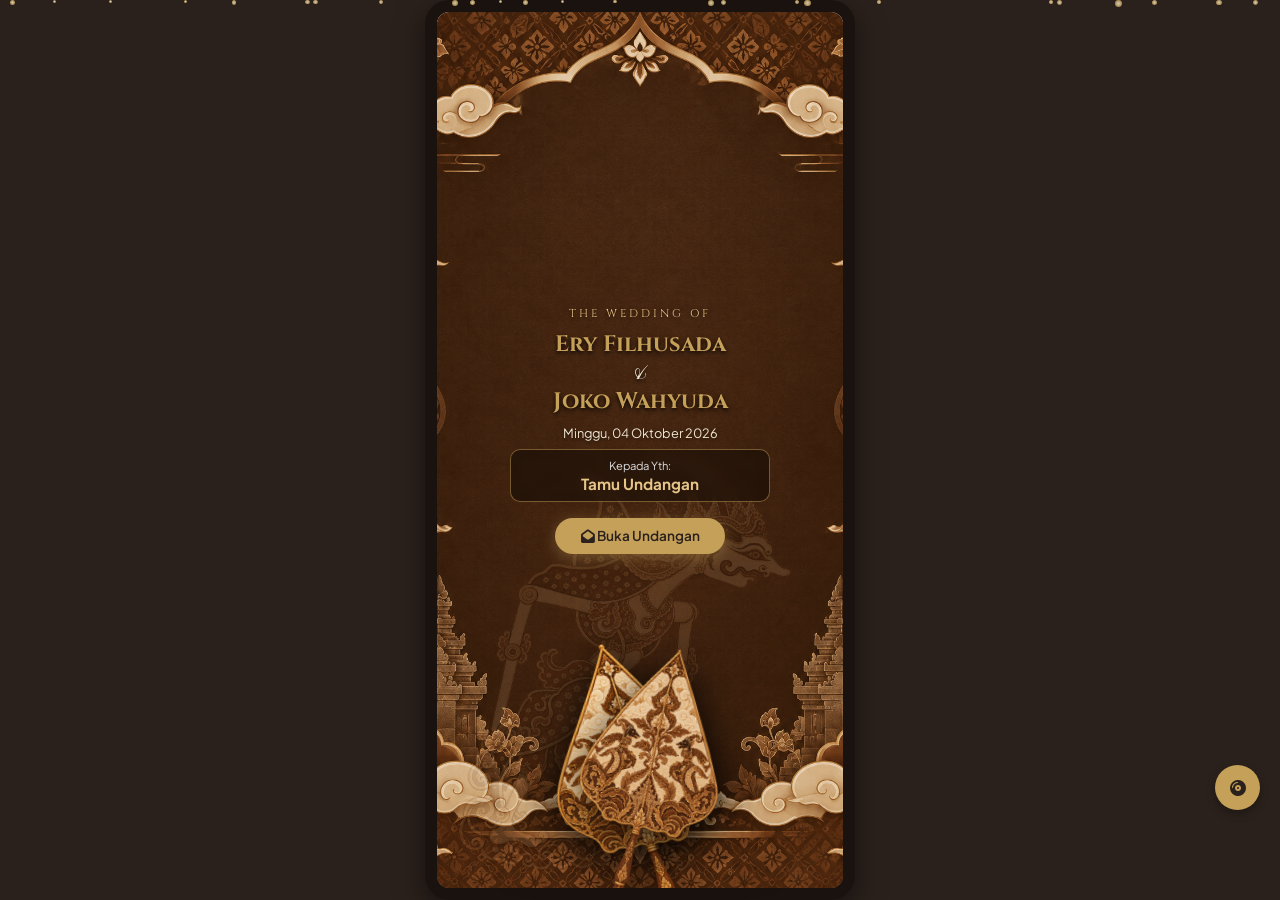
<file: index.html>
<!DOCTYPE html>
<html lang="id">
<head>
    <meta charset="UTF-8">
    <meta name="viewport" content="width=device-width, initial-scale=1.0">
    <title>The Wedding of Ery & Yuda</title>
    <!-- Google Fonts -->
    <link href="https://fonts.googleapis.com/css2?family=Cinzel:wght@400;600;700&family=Pinyon+Script&family=Plus+Jakarta+Sans:wght@300;400;500;600&display=swap" rel="stylesheet">
    <!-- FontAwesome Icons -->
    <link rel="stylesheet" href="https://cdnjs.cloudflare.com/ajax/libs/font-awesome/6.4.0/css/all.min.css">
    
    <!-- CSS Links -->
    <link rel="stylesheet" href="css/style.css">
    <link rel="stylesheet" href="css/animation.css">
    <link rel="stylesheet" href="css/responsive.css">
    <style>
        /* Animasi Masuk Otomatis yang Simpel & Indah */
        @keyframes autoFadeUp {
            from {
                opacity: 0;
                transform: translateY(25px);
            }
            to {
                opacity: 1;
                transform: translateY(0);
            }
        }
        .auto-anim {
            animation: autoFadeUp 1s ease-out forwards;
        }
    </style>
</head>
<body class="gate-closed">

    <div class="gold-dust-container" id="goldDustContainer"></div>

    <div class="phone-container" id="mainContainer">
        
        <!-- COVER / HALAMAN UTAMA -->
        <div id="cover">
            <div class="cover-content">
                <p class="anim-title auto-anim" style="font-family: 'Cinzel', serif; letter-spacing: 3px; font-size: 0.7rem; color: #e6c587; text-shadow: 0 1px 3px rgba(0,0,0,0.5);">THE WEDDING OF</p>
                
                <div class="couple-name-box">
                    <div class="groom anim-groom auto-anim">Ery Filhusada</div>
                    <div class="connector anim-connector">&</div>
                    <div class="bride anim-bride auto-anim">Joko Wahyuda</div>
                </div>

                <p class="anim-date auto-anim" style="font-size: 0.8rem; color: #f0e6d2; margin-top: 0.1rem; text-shadow: 0 1px 3px rgba(0,0,0,0.5);">Minggu, 04 Oktober 2026</p>
                
                <div class="guest-box anim-guest auto-anim">
    <p style="font-size: 0.7rem; color: #ddd;">Kepada Yth:</p>
    <p style="font-size: 0.95rem; font-weight: 700; color: #e6c587; margin-top: 0.1rem;" id="guest-name">Tamu Undangan</p>
</div>

                <button class="btn-gold anim-btn auto-anim" onclick="openInvitation()" style="position: relative; z-index: 10; padding: 0.6rem 1.6rem; font-size: 0.85rem; margin-top: 0.5rem;">
                    <i class="fa-solid fa-envelope-open"></i> Buka Undangan
                </button>
            </div>

            <!-- Kipas Kayon di Bawah Cover -->
            <div class="cover-fan-container">
                <div class="fan-wrapper fan-left-wrap">
                    <img src="assets/kipas-kayon-kiri.png" alt="Kipas Kayon Kiri" class="fan-img">
                </div>
                <div class="fan-wrapper fan-right-wrap">
                    <img src="assets/kipas-kayon-kanan.png" alt="Kipas Kayon Kanan" class="fan-img">
                </div>
            </div>

            <img src="assets/wayang.png" alt="Wayang Kulit" class="cover-wayang">
        </div>

        <!-- HERO SECTION -->
        <section class="hero-section fade-in" id="home">
            <div class="hero-kayon-top">
                <img src="assets/kayon.png" alt="Kayon Wayang" class="kayon-img">
            </div>

            <div class="cloud-top"></div>

            <div class="hero-content">
                <p class="auto-anim" style="font-family: 'Cinzel', serif; color: var(--secondary-color); font-size: 0.75rem; letter-spacing: 2px; margin-bottom: 0.3rem;">The Wedding of</p>
                <h2 class="shimmer-gold" style="font-family: 'Cinzel', serif; font-size: 1.8rem; color: var(--primary-color); font-weight: 700; margin-bottom: 0.3rem;">Ery & Yuda</h2>
                <p class="auto-anim" style="font-size: 0.85rem; color: var(--text-light); margin-bottom: 1rem;">Minggu, 04 Oktober 2026</p>
                
                <button class="btn-save-date auto-anim" onclick="document.getElementById('countdown-section').scrollIntoView({ behavior: 'smooth' })">
                    <i class="fa-regular fa-calendar-check"></i> Save The Date
                </button>
            </div>

            <div class="hero-wayang-bottom">
                <img src="assets/wayang.png" alt="Wayang Bawah" class="wayang-bot-img">
            </div>
        </section>


        <!-- COUPLE SECTION -->
        <section class="nav-item" id="couple">
            <div class="content-wrapper">
                <div style="margin-bottom: 1.2rem;">
                    <p class="anim-fade auto-anim" style="font-family: 'Cinzel', serif; font-size: 0.85rem; color: var(--secondary-color); margin-bottom: 0.4rem;">Assalamu'alaikum Wr. Wb</p>
                    <p class="anim-fade auto-anim" style="font-size: 0.75rem; color: var(--text-light); max-width: 300px; margin: 0 auto; line-height: 1.4;">
                        Tanpa mengurangi rasa hormat, kami mengundang Bapak/Ibu/Saudara/i serta kerabat sekalian untuk menghadiri acara pernikahan kami.
                    </p>
                </div>

                <!-- MEMPELAI WANITA -->
                <div class="couple-card auto-anim" style="margin-bottom: 1.2rem;">
                    <div class="couple-img-box" style="width: 90px; height: 120px; margin: 0 auto 0.6rem; border-radius: 6px; overflow: hidden; border: 2px solid var(--secondary-color); box-shadow: 0 4px 10px rgba(0,0,0,0.15);">
                        <img src="assets/bride.png" alt="Ery Filhusada" style="width: 100%; height: 100%; object-fit: cover;">
                    </div>
                    <h3 class="shimmer-gold" style="font-family: 'Cinzel', serif; font-size: 1.15rem; color: var(--primary-color); margin-bottom: 0.2rem;">Ery Filhusada</h3>
                    <p style="font-size: 0.75rem; color: var(--text-light); max-width: 260px; margin: 0 auto; line-height: 1.3;">
                        Putri Dari Bapak Iswandi (Si'is) dan Ibu Armiati
                    </p>
                </div>

                <div class="auto-anim" style="font-family: 'Cinzel', serif; font-size: 1.1rem; color: var(--secondary-color); margin: 0.5rem 0;">&amp;</div>

                <!-- MEMPELAI PRIA -->
                <div class="couple-card auto-anim" style="margin-bottom: 1rem;">
                    <div class="couple-img-box" style="width: 90px; height: 120px; margin: 0 auto 0.6rem; border-radius: 6px; overflow: hidden; border: 2px solid var(--secondary-color); box-shadow: 0 4px 10px rgba(0,0,0,0.15);">
                        <img src="assets/groom.png" alt="Joko Wahyuda" style="width: 100%; height: 100%; object-fit: cover;">
                    </div>
                    <h3 class="shimmer-gold" style="font-family: 'Cinzel', serif; font-size: 1.15rem; color: var(--primary-color); margin-bottom: 0.2rem;">Joko Wahyuda</h3>
                    <p style="font-size: 0.75rem; color: var(--text-light); max-width: 260px; margin: 0 auto; line-height: 1.3;">
                        Putra Dari Bapak Sido dan Ibu Janem (Almh)
                    </p>
                </div>
            </div>
        </section>

         <!-- QUOTE SECTION -->
        <section class="event-card floating-ornament" id="quote-section" style="display: flex; flex-direction: column; align-items: center; justify-content: center; min-height: 100vh; padding: 4rem 1.5rem; text-align: center; background: url('assets/background.png') center/cover no-repeat;">
            
            <div class="auto-anim" style="margin-bottom: -10px; z-index: 2;">
                <img src="assets/wayang-atas.png" alt="Ornamen Wayang" style="width: 150px; height: auto;">
            </div>

            <div class="auto-anim" style="background: rgba(255, 255, 255, 0.85); border: 1.5px solid var(--secondary-color); border-radius: 8px; padding: 1.8rem 1.2rem; box-shadow: 0 4px 15px rgba(0,0,0,0.1); max-width: 320px; width: 100%; position: relative;">
                <p class="anim-fade" style="font-size: 0.75rem; color: var(--text-dark); line-height: 1.5; font-style: italic; margin-bottom: 0.8rem;">
                    "Dan di antara tanda-tanda (kebesaran)-Nya ialah Dia menciptakan pasangan untukmu dari jenismu sendiri, agar kamu cenderung dan merasa tenteram kepadanya, dan Dia menjadikan di antaramu rasa kasih dan sayang. Sesungguhnya pada yang demikian itu benar-benar terdapat tanda-tanda (kebesaran Allah) bagi kaum yang berpikir."
                </p>
                <p style="font-family: 'Cinzel', serif; font-size: 0.8rem; color: var(--secondary-color); font-weight: bold;">
                    (QS. Ar-Rum: 21)
                </p>
            </div>
        </section>

         <!-- KISAH CINTA / OUR JOURNEY SECTION -->
        <section class="event-card floating-ornament" id="journey" style="display: flex; flex-direction: column; align-items: center; justify-content: center; min-height: 100vh; padding: 4rem 1.5rem; text-align: left; background: url('assets/background.png') center/cover no-repeat; position: relative;">
            
            <!-- Judul Atas -->
            <div class="auto-anim" style="text-align: center; margin-bottom: 2.5rem; width: 100%;">
                <p style="font-family: 'Cinzel', serif; font-size: 0.75rem; color: var(--secondary-color); letter-spacing: 2px; margin-bottom: 0.3rem;">OUR JOURNEY</p>
                <h2 class="anim-fade" style="font-family: 'Cinzel', serif; font-size: 1.8rem; color: var(--primary-color); font-weight: normal;">Kisah Cinta</h2>
            </div>

            <!-- Container Timeline -->
            <div class="event-card floating-ornament" style="position: relative; width: 100%; max-width: 340px; padding-left: 20px;">
                
                <!-- Garis Vertikal Timeline -->
                <div style="position: absolute; left: 68px; top: 10px; bottom: 10px; width: 1.5px; background: rgba(139, 111, 71, 0.4);"></div>

                <!-- Item 1: 2019 -->
                <div style="display: flex; align-items: flex-start; margin-bottom: 2rem; position: relative;">
                    <div style="width: 50px; font-family: 'Cinzel', serif; font-size: 0.85rem; color: var(--secondary-color); font-weight: bold; padding-top: 2px;">
                        2020
                    </div>
                    <div style="width: 12px; height: 12px; background: var(--secondary-color); border-radius: 50%; margin: 4px 14px 0 6px; box-shadow: 0 0 0 3px rgba(139, 111, 71, 0.2); z-index: 2;"></div>
                    <div style="flex: 1;">
                        <h3 style="font-family: 'Cinzel', serif; font-size: 1rem; color: var(--primary-color); margin-bottom: 0.2rem;">Pertemuan Pertama</h3>
                        <p style="font-size: 0.75rem; color: var(--text-dark); line-height: 1.4;">Pertemuan awal yang menjadi awal mula jalinan cerita kami.</p>
                    </div>
                </div>

                <!-- Item 2: 2021 -->
                <div style="display: flex; align-items: flex-start; margin-bottom: 2rem; position: relative;">
                    <div style="width: 50px; font-family: 'Cinzel', serif; font-size: 0.85rem; color: var(--secondary-color); font-weight: bold; padding-top: 2px;">
                        2022
                    </div>
                    <div style="width: 12px; height: 12px; background: var(--secondary-color); border-radius: 50%; margin: 4px 14px 0 6px; box-shadow: 0 0 0 3px rgba(139, 111, 71, 0.2); z-index: 2;"></div>
                    <div style="flex: 1;">
                        <h3 style="font-family: 'Cinzel', serif; font-size: 1rem; color: var(--primary-color); margin-bottom: 0.2rem;">Menjalin Hubungan</h3>
                        <p style="font-size: 0.75rem; color: var(--text-dark); line-height: 1.4;">Memutuskan untuk berkomitmen dan berjalan bersama menghadapi harinya.</p>
                    </div>
                </div>

                <!-- Item 3: 2025 -->
                <div style="display: flex; align-items: flex-start; margin-bottom: 2rem; position: relative;">
                    <div style="width: 50px; font-family: 'Cinzel', serif; font-size: 0.85rem; color: var(--secondary-color); font-weight: bold; padding-top: 2px;">
                        2025
                    </div>
                    <div style="width: 12px; height: 12px; background: var(--secondary-color); border-radius: 50%; margin: 4px 14px 0 6px; box-shadow: 0 0 0 3px rgba(139, 111, 71, 0.2); z-index: 2;"></div>
                    <div style="flex: 1;">
                        <h3 style="font-family: 'Cinzel', serif; font-size: 1rem; color: var(--primary-color); margin-bottom: 0.2rem;">Lamaran</h3>
                        <p style="font-size: 0.75rem; color: var(--text-dark); line-height: 1.4;">Momen berharga saat niat suci diutarakan di hadapan kedua keluarga.</p>
                    </div>
                </div>

                <!-- Item 4: 2026 -->
                <div style="display: flex; align-items: flex-start; position: relative;">
                    <div style="width: 50px; font-family: 'Cinzel', serif; font-size: 0.85rem; color: var(--secondary-color); font-weight: bold; padding-top: 2px;">
                        2026
                    </div>
                    <div style="width: 12px; height: 12px; background: var(--secondary-color); border-radius: 50%; margin: 4px 14px 0 6px; box-shadow: 0 0 0 3px rgba(139, 111, 71, 0.2); z-index: 2;"></div>
                    <div style="flex: 1;">
                        <h3 style="font-family: 'Cinzel', serif; font-size: 1rem; color: var(--primary-color); margin-bottom: 0.2rem;">Pernikahan</h3>
                        <p style="font-size: 0.75rem; color: var(--text-dark); line-height: 1.4;">Mengikat janji suci dan memulai babak kehidupan baru bersama.</p>
                    </div>
                </div>

            </div>
        </section>

        <!-- COUNTDOWN & DETAIL ACARA SECTION -->
        <section class="event-card floating-ornament" id="countdown-section" style="display: flex; flex-direction: column; align-items: center; justify-content: center; min-height: 100vh; padding: 4rem 1.5rem; text-align: center; background: url('assets/background.png') center/cover no-repeat; position: relative;">
            
            <div class="auto-anim" style="font-family: 'Cinzel', serif; font-size: 1.2rem; color: var(--primary-color); margin-bottom: 1.5rem; letter-spacing: 1px;">
                MENUJU HARI BAHAGIA
            </div>

            <!-- Kotak Countdown -->
            <div class="auto-anim" style="display: flex; gap: 8px; margin-bottom: 2rem;">
                <div style="background: #5a3e2b; color: #fff; padding: 10px 12px; border-radius: 6px; min-width: 55px; box-shadow: 0 4px 10px rgba(0,0,0,0.1);">
                    <div style="font-size: 1.1rem; font-weight: bold; font-family: monospace;" id="days">---</div>
                    <div style="font-size: 0.55rem; letter-spacing: 0.5px; margin-top: 2px;">HARI</div>
                </div>
                <div style="background: #5a3e2b; color: #fff; padding: 10px 12px; border-radius: 6px; min-width: 55px; box-shadow: 0 4px 10px rgba(0,0,0,0.1);">
                    <div style="font-size: 1.1rem; font-weight: bold; font-family: monospace;" id="hours">--</div>
                    <div style="font-size: 0.55rem; letter-spacing: 0.5px; margin-top: 2px;">JAM</div>
                </div>
                <div style="background: #5a3e2b; color: #fff; padding: 10px 12px; border-radius: 6px; min-width: 55px; box-shadow: 0 4px 10px rgba(0,0,0,0.1);">
                    <div style="font-size: 1.1rem; font-weight: bold; font-family: monospace;" id="minutes">--</div>
                    <div style="font-size: 0.55rem; letter-spacing: 0.5px; margin-top: 2px;">MENIT</div>
                </div>
                <div style="background: #5a3e2b; color: #fff; padding: 10px 12px; border-radius: 6px; min-width: 55px; box-shadow: 0 4px 10px rgba(0,0,0,0.1);">
                    <div style="font-size: 1.1rem; font-weight: bold; font-family: monospace;" id="seconds">--</div>
                    <div style="font-size: 0.55rem; letter-spacing: 0.5px; margin-top: 2px;">DETIK</div>
                </div>
            </div>

            <!-- KARTU AKAD NIKAH -->
            <div class="event-card floating-ornament" style="background: rgba(255, 255, 255, 0.85); border: 1px solid rgba(139, 111, 71, 0.3); border-radius: 12px; padding: 1.2rem; width: 100%; max-width: 320px; box-shadow: 0 6px 20px rgba(0,0,0,0.08); margin-bottom: 1rem;">
                <div style="font-family: 'Cinzel', serif; font-size: 1rem; color: var(--primary-color); font-weight: bold; margin-bottom: 0.4rem; letter-spacing: 0.5px;">
                    AKAD NIKAH
                </div>
                <div style="font-size: 0.75rem; color: var(--text-dark); margin-bottom: 0.3rem;">
                    Selasa, 29 September 2026
                </div>
                <div style="font-size: 0.7rem; color: var(--text-light); margin-bottom: 0.5rem;">
                    Pukul : 14.00 WIB s/d Selesai
                </div>
                <div style="font-size: 0.7rem; color: var(--text-dark); line-height: 1.4;">
                    Kantor KUA Sungai Salak, Kec. Tempuling
                </div>
            </div>

            <!-- KARTU RESEPSI PERNIKAHAN -->
            <div class="event-card floating-ornament" style="background: rgba(255, 255, 255, 0.85); border: 1px solid rgba(139, 111, 71, 0.3); border-radius: 12px; padding: 1.2rem; width: 100%; max-width: 320px; box-shadow: 0 6px 20px rgba(0,0,0,0.08);">
                <div style="font-family: 'Cinzel', serif; font-size: 1rem; color: var(--primary-color); font-weight: bold; margin-bottom: 0.4rem; letter-spacing: 0.5px;">
                    RESEPSI PERNIKAHAN
                </div>
                <div style="font-size: 0.75rem; color: var(--text-dark); margin-bottom: 0.3rem;">
                    Minggu, 04 Oktober 2026
                </div>
                <div style="font-size: 0.7rem; color: var(--text-light); margin-bottom: 0.5rem;">
                    Pukul : 09.00 WIB s/d Selesai
                </div>
                <div style="font-size: 0.7rem; color: var(--text-dark); line-height: 1.4; margin-bottom: 1rem;">
                    Kediaman Mempelai Wanita<br>
                    Jl. Propilat Parit Mesjid RT.03 RW.04, Desa Mumpa, Kec. Tempuling
                </div>

                <!-- Tombol Google Maps -->
                <a href="https://maps.app.goo.gl/JGfvfYXEowcbEEPYA" target="_blank" style="display: inline-flex; align-items: center; justify-content: center; gap: 6px; background: linear-gradient(135deg, #8b6f47 0%, #634d2c 100%); color: #fff; text-decoration: none; padding: 0.5rem 1rem; border-radius: 20px; font-size: 0.75rem; font-weight: 500; box-shadow: 0 4px 10px rgba(0,0,0,0.15); width: 100%;">
                    <svg style="width: 14px; height: 14px;" fill="none" stroke="currentColor" stroke-width="2" viewBox="0 0 24 24"><path d="M21 10c0 7-9 13-9 13s-9-6-9-13a9 9 0 0 1 18 0z"/><circle cx="12" cy="10" r="3"/></svg>
                    Buka Google Maps
                </a>
            </div>
        </section>

        <!-- AMPLOP DIGITAL SECTION -->
        <section class="nav-item" id="amplop" style="display: flex; flex-direction: column; align-items: center; justify-content: center; min-height: 100vh; padding: 4rem 1.5rem; text-align: center; background: url('assets/background.png') center/cover no-repeat;">
            
            <div class="auto-anim" style="background: linear-gradient(135deg, #8b6f47 0%, #634d2c 100%); color: #fff; padding: 0.7rem 2rem; border-radius: 30px; font-family: 'Cinzel', serif; font-size: 1.1rem; box-shadow: 0 4px 15px rgba(0,0,0,0.15); margin-bottom: 1.2rem; letter-spacing: 1px;">
                Amplop Digital
            </div>

            <p class="auto-anim" style="font-size: 0.75rem; color: var(--text-light); max-width: 300px; margin: 0 auto 1.5rem; line-height: 1.4;">
                Doa restu Anda merupakan karunia yang sangat berarti bagi kami, dan jika memberi adalah ungkapan tanda kasih, Anda dapat memberi kado secara cashless.
            </p>

            <!-- KARTU REKENING 1 (DANA Erys) -->
            <div class="event-card floating-ornament" style="background: rgba(255, 255, 255, 0.9); border: 1px solid rgba(139, 111, 71, 0.3); border-radius: 12px; padding: 1.2rem; width: 100%; max-width: 320px; box-shadow: 0 6px 20px rgba(0,0,0,0.08); margin-bottom: 1rem; position: relative; text-align: left;">
                <div style="display: flex; justify-content: space-between; align-items: center; margin-bottom: 1rem;">
                    <div style="width: 36px; height: 24px; background: #e0d4be; border-radius: 4px; position: relative;">
                        <div style="position: absolute; top: 4px; left: 4px; right: 4px; bottom: 4px; border: 1px solid #bfa782; border-radius: 2px;"></div>
                    </div>
                    <span style="font-family: 'Cinzel', serif; font-weight: bold; font-size: 1.1rem; color: #0066ae; font-style: italic;">DANA</span>
                </div>
                <div style="font-family: monospace; font-size: 1.15rem; font-weight: bold; color: var(--text-dark); margin-bottom: 0.2rem; letter-spacing: 1px;" id="rekening1">
                    082218090455
                </div>
                <div style="font-size: 0.75rem; color: var(--text-light); margin-bottom: 1rem; text-transform: uppercase; letter-spacing: 0.5px;">
                    Ery Filhusada
                </div>
                <button onclick="navigator.clipboard.writeText('082218090455'); alert('Nomor DANA berhasil disalin!');" style="display: flex; align-items: center; gap: 6px; background: #f4f0ea; border: 1px solid #d4c5b9; padding: 6px 12px; border-radius: 6px; font-size: 0.75rem; color: var(--text-dark); cursor: pointer; margin-left: auto;">
                    <svg style="width: 14px; height: 14px;" fill="none" stroke="currentColor" stroke-width="2" viewBox="0 0 24 24"><rect width="8" height="4" x="8" y="2" rx="1" ry="1"/><path d="M16 4h2a2 2 0 0 1 2 2v14a2 2 0 0 1-2 2H6a2 2 0 0 1-2-2V6a2 2 0 0 1 2-2h2"/></svg>
                    Copy
                </button>
            </div>

            <!-- KARTU REKENING 2 (DANA Joko) -->
            <div class="event-card floating-ornament" style="background: rgba(255, 255, 255, 0.9); border: 1px solid rgba(139, 111, 71, 0.3); border-radius: 12px; padding: 1.2rem; width: 100%; max-width: 320px; box-shadow: 0 6px 20px rgba(0,0,0,0.08); margin-bottom: 1.5rem; position: relative; text-align: left;">
                <div style="display: flex; justify-content: space-between; align-items: center; margin-bottom: 1rem;">
                    <div style="width: 36px; height: 24px; background: #e0d4be; border-radius: 4px; position: relative;">
                        <div style="position: absolute; top: 4px; left: 4px; right: 4px; bottom: 4px; border: 1px solid #bfa782; border-radius: 2px;"></div>
                    </div>
                    <span style="font-family: 'Cinzel', serif; font-weight: bold; font-size: 1.1rem; color: #0066ae; font-style: italic;">DANA</span>
                </div>
                <div style="font-family: monospace; font-size: 1.15rem; font-weight: bold; color: var(--text-dark); margin-bottom: 0.2rem; letter-spacing: 1px;" id="rekening2">
                    085165545463
                </div>
                <div style="font-size: 0.75rem; color: var(--text-light); margin-bottom: 1rem; text-transform: uppercase; letter-spacing: 0.5px;">
                    Joko Wahyuda
                </div>
                <button onclick="navigator.clipboard.writeText('085165545463'); alert('Nomor DANA berhasil disalin!');" style="display: flex; align-items: center; gap: 6px; background: #f4f0ea; border: 1px solid #d4c5b9; padding: 6px 12px; border-radius: 6px; font-size: 0.75rem; color: var(--text-dark); cursor: pointer; margin-left: auto;">
                    <svg style="width: 14px; height: 14px;" fill="none" stroke="currentColor" stroke-width="2" viewBox="0 0 24 24"><rect width="8" height="4" x="8" y="2" rx="1" ry="1"/><path d="M16 4h2a2 2 0 0 1 2 2v14a2 2 0 0 1-2 2H6a2 2 0 0 1-2-2V6a2 2 0 0 1 2-2h2"/></svg>
                    Copy
                </button>
            </div>

            <!-- TOMBOL KONFIRMASI WHATSAPP -->
            <a class="event-card floating-ornament" href="https://wa.me/6285165545463?text=Halo%20,%20saya%20ingin%20mengirimkan%20konfirmasi%20hadiah/amplop%20digital%20untuk%20pernikahan%20Ery%20%26%20Joko." target="_blank" style="display: inline-flex; align-items: center; justify-content: center; gap: 8px; background: #25d366; color: #fff; text-decoration: none; padding: 0.75rem 1.5rem; border-radius: 30px; font-size: 0.85rem; font-weight: bold; box-shadow: 0 4px 15px rgba(37,211,102,0.3);">
                <svg style="width: 18px; height: 18px;" fill="currentColor" viewBox="0 0 24 24"><path d="M.057 24l1.687-6.163c-1.041-1.804-1.588-3.849-1.587-5.946.003-6.556 5.338-11.891 11.893-11.891 3.181.001 6.167 1.24 8.413 3.488 2.245 2.248 3.481 5.236 3.48 8.414-.003 6.557-5.338 11.892-11.893 11.892-1.99-.001-3.951-.5-5.688-1.448l-6.305 1.654zm6.597-3.807c1.676.995 3.276 1.591 5.392 1.592 5.448 0 9.886-4.434 9.889-9.885.002-5.462-4.415-9.89-9.881-9.892-5.452 0-9.887 4.434-9.889 9.884-.001 2.225.651 3.891 1.746 5.634l-.999 3.648 3.742-.981zm11.387-5.464c-.074-.124-.272-.198-.57-.347-.297-.149-1.758-.868-2.031-.967-.272-.099-.47-.149-.669.149-.198.297-.768.967-.941 1.165-.173.198-.347.223-.644.074-.297-.149-1.255-.462-2.39-1.475-.883-.788-1.48-1.761-1.653-2.059-.173-.297-.018-.458.13-.606.134-.133.297-.347.446-.521.151-.172.2-.296.3-.495.099-.198.05-.372-.025-.521-.075-.148-.669-1.611-.916-2.206-.242-.579-.487-.501-.669-.51l-.57-.01c-.198 0-.52.074-.792.372s-1.04 1.016-1.04 2.479 1.065 2.876 1.213 3.074c.149.198 2.095 3.2 5.076 4.487.709.306 1.263.489 1.694.626.712.226 1.36.194 1.872.118.571-.085 1.758-.719 2.006-1.413.248-.695.248-1.29.173-1.414z"/></svg>
                Konfirmasi Hadiah via WhatsApp
            </a>
        </section>

        <!-- RSVP & UCAPAN SECTION -->
<section class="fade-in" id="rsvp" style="display: flex; flex-direction: column; align-items: center; justify-content: center; min-height: 100vh; padding: 7rem 1.5rem 4rem; text-align: center; background: url('assets/background-c.png') center/cover no-repeat; position: relative; overflow: hidden;">
            
            <h2 class="auto-anim" style="font-family: 'Cinzel', serif; font-size: 1.5rem; color: var(--primary-color); margin-bottom: 0.5rem; font-weight: normal; font-style: italic;">
                Ucapkan Sesuatu
            </h2>
            <p class="auto-anim" style="font-family: 'Cinzel', serif; font-size: 0.8rem; color: var(--secondary-color); margin-bottom: 1.5rem;">
                Berikan Ucapan &amp; Doa Restu
            </p>

            <!-- Form RSVP (Terhubung ke rsvp.js) -->
            <div class="auto-anim" style="background: rgba(255, 255, 255, 0.85); border: 1px solid rgba(139, 111, 71, 0.3); border-radius: 12px; padding: 1.5rem 1.2rem; width: 100%; max-width: 320px; box-shadow: 0 6px 20px rgba(0,0,0,0.08); text-align: left; margin-bottom: 1.5rem; z-index: 2;">
                
                <form id="rsvp-form">
                    <div style="margin-bottom: 1rem;">
                        <input type="text" id="name" name="name" required placeholder="Nama Kamu" style="width: 100%; padding: 0.7rem 1rem; border: 1px solid #d4c5b9; border-radius: 6px; font-size: 0.8rem; background: #fff; color: var(--text-dark); outline: none; box-sizing: border-box;">
                    </div>

                    <div style="margin-bottom: 1rem;">
                        <textarea rows="4" id="message" name="message" required placeholder="Berikan Ucapan &amp; Doa" style="width: 100%; padding: 0.7rem 1rem; border: 1px solid #d4c5b9; border-radius: 6px; font-size: 0.8rem; background: #fff; color: var(--text-dark); outline: none; resize: none; box-sizing: border-box;"></textarea>
                    </div>

                    <div style="font-size: 0.8rem; color: var(--text-dark); margin-bottom: 0.6rem; font-weight: 500;">
                        Konfirmasi Kehadiran ?
                    </div>
                    
                    <div style="display: flex; gap: 8px; margin-bottom: 1.2rem;">
                        <label style="flex: 1; display: flex; align-items: center; justify-content: center; gap: 6px; border: 1px solid #28a745; padding: 8px; border-radius: 6px; font-size: 0.75rem; color: #28a745; cursor: pointer; background: #fff;">
                            <input type="radio" name="attendance" value="Hadir" checked style="accent-color: #28a745;"> Hadir
                        </label>
                        <label style="flex: 1; display: flex; align-items: center; justify-content: center; gap: 6px; border: 1px solid #dc3545; padding: 8px; border-radius: 6px; font-size: 0.75rem; color: #dc3545; cursor: pointer; background: #fff;">
                            <input type="radio" name="attendance" value="Tidak Hadir" style="accent-color: #dc3545;"> Tidak Hadir
                        </label>
                    </div>

                    <button type="submit" style="width: 100%; background: linear-gradient(135deg, #8b6f47 0%, #634d2c 100%); color: #fff; border: none; padding: 0.75rem; border-radius: 6px; font-family: 'Cinzel', serif; font-size: 0.85rem; cursor: pointer; box-shadow: 0 4px 10px rgba(0,0,0,0.15); letter-spacing: 1px;">
                        Kirim (<span id="wish-count">0</span>)
                    </button>
                </form>
            </div>

            <!-- Kotak Daftar Ucapan Tamu (Guestbook / Wishes List) -->
            <div class="event-card floating-ornament" style="width: 100%; max-width: 320px; z-index: 2;">
                <h3 style="text-align: center; color: var(--primary-color); font-family: 'Cinzel', serif; font-size: 1rem; margin-bottom: 12px;">Ucapan & Doa Tamu</h3>
                <div id="wishes-list" style="max-height: 350px; overflow-y: auto; padding-right: 4px;">
                    <p style="text-align: center; color: #888; font-size: 0.8rem;">Memuat ucapan...</p>
                </div>
                <button id="load-more" style="display: none; width: 100%; margin-top: 10px; background: transparent; border: 1px solid var(--secondary-color); color: var(--secondary-color); padding: 6px; border-radius: 6px; font-size: 0.75rem; cursor: pointer;">Muat Lebih Banyak</button>
            </div>
        </section>

        <!-- CLOSING / PENUTUP SECTION -->
        <section class="fade-in" id="closing" style="display: flex; flex-direction: column; align-items: center; justify-content: center; min-height: 100vh; padding: 3rem 1.5rem 5rem; text-align: center; background: url('assets/background.png') center/cover no-repeat; position: relative;">
            
            <div class="auto-anim" style="width: 100px; height: 125px; background: rgba(255, 255, 255, 0.7); border: 1px solid rgba(139, 111, 71, 0.3); border-radius: 50% 50% 10px 10px; display: flex; align-items: center; justify-content: center; margin-bottom: 1rem; box-shadow: 0 4px 15px rgba(0,0,0,0.08); overflow: hidden; position: relative; z-index: 2;">
                <img src="assets/couple-illustration.png" alt="Pengantin" style="width: 100%; height: 100%; object-fit: cover;">
            </div>

            <p class="auto-anim" style="font-size: 0.7rem; color: var(--text-dark); max-width: 290px; margin: 0 auto 0.8rem; line-height: 1.4; z-index: 2;">
                Merupakan suatu kehormatan dan kebahagiaan bagi kami, apabila Bapak/Ibu/Saudara/i berkenan hadir dan memberikan doa restu. Atas kehadiran dan doa restunya, kami mengucapkan terima kasih.
            </p>

            <p class="auto-anim" style="font-family: 'Cinzel', serif; font-size: 0.75rem; color: var(--secondary-color); margin-bottom: 0.8rem; z-index: 2;">
                Wassalamu'alaikum Wr. Wb.
            </p>

            <h2 class="auto-anim" style="font-family: 'Cinzel', serif; font-size: 1.4rem; color: var(--primary-color); margin-bottom: 1.2rem; font-weight: normal; z-index: 2;">
                Ery &amp; Yuda
            </h2>
            
            <p class="auto-anim" style="font-size: 0.75rem; color: var(--text-dark); margin-bottom: 1rem; letter-spacing: 0.5px; z-index: 2;">
                Kami yang berbahagia
            </p>

            <div class="auto-anim" style="display: flex; justify-content: space-around; width: 100%; max-width: 340px; margin-bottom: 1.5rem; z-index: 2; text-align: center;">
                <div style="flex: 1; padding: 0 5px;">
                    <div style="font-family: 'Great Vibes', cursive, serif; font-size: 1.1rem; color: var(--secondary-color); margin-bottom: 0.3rem;">
                        Keluarga
                    </div>
                    <p style="font-size: 0.65rem; color: var(--text-dark); line-height: 1.3;">
                        Bpk. Sido <br>
                        Ibu Janem (Almh)
                    </p>
                </div>

                <div style="flex: 1; padding: 0 5px;">
                    <div style="font-family: 'Great Vibes', cursive, serif; font-size: 1.1rem; color: var(--secondary-color); margin-bottom: 0.3rem;">
                        Keluarga
                    </div>
                    <p style="font-size: 0.65rem; color: var(--text-dark); line-height: 1.3;">
                        Bpk. Iswandi (Si'is)<br>
                        Ibu Armiati
                    </p>
                </div>
            </div>

            <p class="auto-anim" style="font-size: 0.7rem; color: var(--text-light); margin-bottom: 0.8rem; letter-spacing: 0.5px; z-index: 2;">
                Created by Collaboration:
            </p>

            <div class="auto-anim" style="display: flex; align-items: center; justify-content: center; gap: 12px; margin-bottom: 0.8rem; z-index: 2;">
                <div style="width: 55px; height: 55px; background: #2c1d11; border-radius: 10px; padding: 3px; box-shadow: 0 4px 10px rgba(0,0,0,0.15); display: flex; align-items: center; justify-content: center;">
                    <img src="assets/logo-ra.png" alt="Logo 1" style="width: 100%; height: 100%; object-fit: contain; border-radius: 6px;">
                </div>
                <span style="font-family: 'Cinzel', serif; color: var(--secondary-color); font-size: 0.9rem;">×</span>
                <div style="width: 55px; height: 55px; background: #fff; border-radius: 10px; padding: 3px; box-shadow: 0 4px 10px rgba(0,0,0,0.1); display: flex; align-items: center; justify-content: center; border: 1px solid #d4c5b9;">
                    <img src="assets/logo-anteiev.jpeg" alt="Logo 2" style="width: 100%; height: 100%; object-fit: contain; border-radius: 6px;">
                </div>
            </div>

            <p class="auto-anim" style="font-size: 0.7rem; color: var(--text-dark); margin-bottom: 1rem; z-index: 2;">
                Khairunnisa Azzahra × Chairil Print Rumbai
            </p>

            <div class="auto-anim" style="display: flex; gap: 8px; width: 100%; max-width: 300px; justify-content: center; margin-bottom: 1rem; z-index: 2;">
                <a href="https://instagram.com/khrnnsazzhra_" target="_blank" style="flex: 1; background: #fff; border: 1px solid #d4c5b9; padding: 6px 10px; border-radius: 20px; font-size: 0.65rem; color: var(--text-dark); text-decoration: none; box-shadow: 0 2px 8px rgba(0,0,0,0.05); text-align: center;">
                    @khrnnsazzhra_
                </a>
                <a href="https://wa.me/6282171752203" target="_blank" style="flex: 1; background: #fff; border: 1px solid #d4c5b9; padding: 6px 10px; border-radius: 20px; font-size: 0.65rem; color: var(--text-dark); text-decoration: none; box-shadow: 0 2px 8px rgba(0,0,0,0.05); text-align: center;">
                    0821-7175-2203
                </a>
            </div>

            <p class="auto-anim" style="font-size: 0.6rem; color: var(--text-light); z-index: 2; margin-top: 0.2rem; font-style: italic;">
                Music: Safira Inema – Kasetyan Jati
            </p>
        </section>

        <!-- BACKGROUND AUDIO -->
        <div class="music-btn" id="music-btn">
            <i class="fa-solid fa-compact-disc" id="musicIcon"></i>
        </div>
        <audio id="bgMusic" loop>
            <source src="assets/wedding-song.mp3" type="audio/mpeg">
        </audio>

        <!-- FLOATING NAVIGATION BAR -->
        <nav class="floating-nav" style="display: flex; overflow-x: auto; gap: 12px; padding: 0.5rem 1rem; scrollbar-width: none; -ms-overflow-style: none;">
            <a href="#home" class="nav-item active" title="Home"><i class="fa-solid fa-house"></i></a>
            <a href="#couple" class="nav-item" title="Mempelai"><i class="fa-solid fa-user-group"></i></a>
            <a href="#quote-section" class="nav-item" title="Quotes"><i class="fa-solid fa-quote-left"></i></a>
            <a href="#journey" class="nav-item" title="Kisah Cinta"><i class="fa-solid fa-heart-pulse"></i></a>
            <a href="#countdown-section" class="nav-item" title="Acara & Countdown"><i class="fa-solid fa-calendar-days"></i></a>
            <a href="#amplop" class="nav-item" title="Amplop Digital"><i class="fa-solid fa-wallet"></i></a>
            <a href="#rsvp" class="nav-item" title="RSVP & Ucapan"><i class="fa-solid fa-comments"></i></a>
            <a href="#closing" class="nav-item" title="Penutup"><i class="fa-solid fa-flag-checkered"></i></a>
        </nav>

    </div>

    <!-- JS Links -->
    <script src="js/main.js"></script>
    <script src="js/countdown.js"></script>
    <script src="js/rsvp.js"></script>
</body>
</html>
</file>
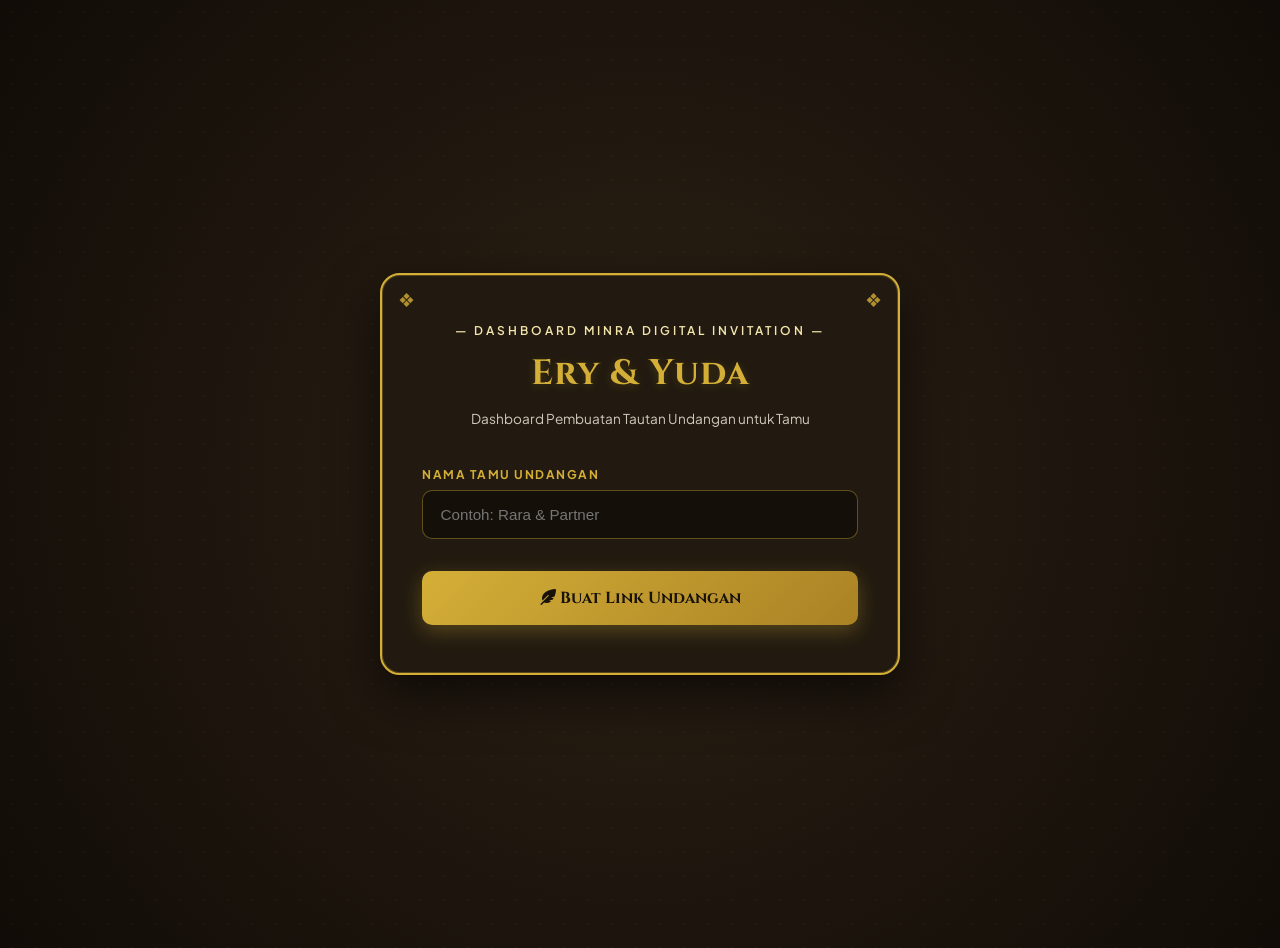
<file: admin.html>
<!DOCTYPE html>
<html lang="id">
<head>
    <meta charset="UTF-8">
    <meta name="viewport" content="width=device-width, initial-scale=1.0">
    <title>MinRa Generator Undangan - Ery & Yuda</title>
    <!-- Google Fonts & FontAwesome -->
    <link href="https://fonts.googleapis.com/css2?family=Cinzel:wght@600;700&family=Plus+Jakarta+Sans:wght@400;500;600&display=swap" rel="stylesheet">
    <link rel="stylesheet" href="https://cdnjs.cloudflare.com/ajax/libs/font-awesome/6.4.0/css/all.min.css">
    <style>
        :root {
            --gold: #d4af37;
            --gold-light: #f3e5ab;
            --dark-wood: #18120b;
            --card-bg: #221a10;
            --cream-text: #f7f4ee;
        }

        body {
            background-color: var(--dark-wood);
            background-image: radial-gradient(circle at center, #2c2115 0%, #110c07 100%);
            color: var(--cream-text);
            font-family: 'Plus Jakarta Sans', sans-serif;
            margin: 0;
            min-height: 100vh;
            display: flex;
            justify-content: center;
            align-items: center;
            padding: 1.5rem;
            position: relative;
            overflow-x: hidden;
        }

        /* Aksen Motif Batik Tipis di Background */
        body::before {
            content: "";
            position: absolute;
            top: 0; left: 0; right: 0; bottom: 0;
            background: radial-gradient(circle, rgba(212,175,55,0.05) 1px, transparent 1px);
            background-size: 24px 24px;
            pointer-events: none;
        }

        .generator-card {
            background: var(--card-bg);
            width: 100%;
            max-width: 520px;
            padding: 3rem 2.5rem;
            border-radius: 20px;
            box-shadow: 0 20px 50px rgba(0,0,0,0.6), inset 0 0 0 1px rgba(212, 175, 55, 0.3);
            border: 2px solid var(--gold);
            position: relative;
            box-sizing: border-box;
            text-align: center;
            backdrop-filter: blur(10px);
        }

        /* Ornamen Aksen Sudut Klasik */
        .generator-card::before, .generator-card::after {
            content: "❖";
            position: absolute;
            color: var(--gold);
            font-size: 1.2rem;
            opacity: 0.8;
        }
        .generator-card::before { top: 12px; left: 16px; }
        .generator-card::after { top: 12px; right: 16px; }

        .subtitle-top {
            font-family: 'Plus Jakarta Sans', sans-serif;
            font-size: 0.75rem;
            font-weight: 600;
            letter-spacing: 3px;
            color: var(--gold-light);
            text-transform: uppercase;
            margin-bottom: 0.75rem;
        }

        .couple-title {
            font-family: 'Cinzel', serif;
            font-size: 2.2rem;
            color: var(--gold);
            margin: 0 0 0.5rem 0;
            font-weight: 700;
            letter-spacing: 1px;
            text-shadow: 0 2px 10px rgba(212,175,55,0.2);
        }

        .desc {
            font-size: 0.85rem;
            color: #d1c7bd;
            margin-bottom: 2.5rem;
        }

        .input-group {
            text-align: left;
            margin-bottom: 1.5rem;
        }

        .input-group label {
            display: block;
            font-size: 0.75rem;
            font-weight: 700;
            letter-spacing: 1.5px;
            color: var(--gold);
            text-transform: uppercase;
            margin-bottom: 0.5rem;
        }

        .input-group input {
            width: 100%;
            padding: 0.95rem 1.1rem;
            border: 1px solid rgba(212, 175, 55, 0.4);
            background: #140f09;
            border-radius: 10px;
            font-size: 0.95rem;
            color: #fff;
            outline: none;
            box-sizing: border-box;
            transition: all 0.3s ease;
        }

        .input-group input:focus {
            border-color: var(--gold);
            background: #1c150e;
            box-shadow: 0 0 0 4px rgba(212, 175, 55, 0.2);
        }

        .btn-generate {
            background: linear-gradient(135deg, #d4af37 0%, #aa8225 100%);
            color: #18120b;
            border: none;
            width: 100%;
            padding: 1rem;
            border-radius: 10px;
            font-family: 'Cinzel', serif;
            font-size: 1rem;
            font-weight: 700;
            cursor: pointer;
            transition: all 0.3s ease;
            box-shadow: 0 6px 20px rgba(212, 175, 55, 0.3);
            margin-top: 0.5rem;
        }

        .btn-generate:hover {
            transform: translateY(-2px);
            box-shadow: 0 8px 25px rgba(212, 175, 55, 0.4);
            background: linear-gradient(135deg, #e6c152, #bd912c);
        }

        .result-box {
            background: #140f09;
            border: 1px solid rgba(212, 175, 55, 0.3);
            padding: 1.25rem;
            border-radius: 12px;
            margin-top: 1.75rem;
            text-align: left;
            display: none;
        }

        .result-box.active {
            display: block;
            animation: fadeIn 0.4s ease-out;
        }

        @keyframes fadeIn {
            from { opacity: 0; transform: translateY(8px); }
            to { opacity: 1; transform: translateY(0); }
        }

        .result-title {
            font-size: 0.75rem;
            font-weight: 600;
            color: var(--gold);
            margin-bottom: 8px;
            display: flex;
            align-items: center;
            gap: 6px;
            letter-spacing: 1px;
            text-transform: uppercase;
        }

        .link-output {
            background: #0a0704;
            border: 1px solid rgba(212, 175, 55, 0.2);
            padding: 0.85rem;
            border-radius: 8px;
            font-size: 0.8rem;
            color: #e2d8cc;
            word-break: break-all;
            margin-bottom: 1rem;
        }

        .btn-copy {
            background: transparent;
            color: var(--gold);
            border: 1px solid var(--gold);
            width: 100%;
            padding: 0.85rem;
            border-radius: 8px;
            font-size: 0.85rem;
            font-weight: 600;
            cursor: pointer;
            display: inline-flex;
            align-items: center;
            justify-content: center;
            gap: 8px;
            transition: all 0.3s ease;
        }

        .btn-copy:hover {
            background: var(--gold);
            color: #18120b;
        }
    </style>
</head>
<body>

    <div class="generator-card">
        <div class="subtitle-top">— Dashboard MinRa Digital Invitation —</div>
        <h1 class="couple-title">Ery & Yuda</h1>
        <p class="desc">Dashboard Pembuatan Tautan Undangan untuk Tamu</p>

        <div class="input-group">
            <label for="guestName">Nama Tamu Undangan</label>
            <input type="text" id="guestName" placeholder="Contoh: Rara & Partner">
        </div>

        <button class="btn-generate" onclick="generateLink()">
            <i class="fa-solid fa-feather-pointed"></i> Buat Link Undangan
        </button>

        <div class="result-box" id="resultBox">
            <div class="result-title">
                <i class="fa-solid fa-sparkles"></i> 
                <span>Tautan Berhasil Digenerate</span>
            </div>
            <div class="link-output" id="linkText"></div>
            
            <button class="btn-copy" onclick="copyLink()">
                <i class="fa-regular fa-copy"></i> Salin Tautan Undangan
            </button>
        </div>
    </div>

    <script>
        function generateLink() {
            const nameInput = document.getElementById('guestName').value.trim();
            if (!nameInput) {
                alert('Silakan masukkan nama tamu terlebih dahulu, sayang!');
                return;
            }

            const rootDomain = window.location.origin;
            const targetUrl = rootDomain + '/index.html?to=' + encodeURIComponent(nameInput);

            const linkTextEl = document.getElementById('linkText');
            if (linkTextEl) {
                linkTextEl.innerText = targetUrl;
            }
            
            const resultBox = document.getElementById('resultBox');
            if (resultBox) {
                resultBox.classList.add('active');
            }
        }

        function copyLink() {
            const linkText = document.getElementById('linkText').innerText;
            navigator.clipboard.writeText(linkText).then(() => {
                alert('Tautan berhasil disalin! Silakan bagikan ke tamu, sayang.');
            }).catch(err => {
                console.error('Gagal menyalin:', err);
            });
        }
    </script>

</body>
</html>
</file>
<file: css/style.css>
:root {
    --primary-color: #5c3b21;
    --secondary-color: #8c6239;
    --accent-gold: #c5a059;
    --bg-color: #f7f4ee;
    --card-bg: #ffffff;
    --text-dark: #3a2e2b;
    --text-light: #7a6e6b;
}

* {
    margin: 0;
    padding: 0;
    box-sizing: border-box;
}

body {
    font-family: 'Plus Jakarta Sans', sans-serif;
    background-color: #2b211c;
    color: var(--text-dark);
    display: flex;
    justify-content: center;
    align-items: center;
    min-height: 100vh;
}

.phone-container {
    width: 100%;
    max-width: 430px;
    height: 100vh;
    max-height: 932px;
    background-color: var(--bg-color);
    position: relative;
    overflow-y: auto;
    box-shadow: 0 10px 30px rgba(0,0,0,0.5);
    scroll-behavior: smooth;
}

.phone-container::-webkit-scrollbar {
    display: none;
}

/* --- BACKGROUND UNTUK SETIAP SECTION --- */
section {
    position: relative;
    min-height: 100vh;
    padding: 4rem 1.5rem 5rem;
    text-align: center;
    background: url('../assets/background.png') center/cover no-repeat;
    display: flex;
    flex-direction: column;
    align-items: center;
    justify-content: center;
    overflow: hidden;
}

/* --- GANTI BACKGROUND KHUSUS SECTION TERTENTU --- */
.hero-section {
    background: url('../assets/background.png') center/cover no-repeat !important;
}

#couple {
    background: url('../assets/background-couple.png') center/cover no-repeat !important;
    display: flex !important;
    justify-content: center !important;
    align-items: center !important;
    min-height: 100vh !important;
    padding: 4rem 1.5rem !important;
    text-align: center;
}

#couple .content-wrapper {
    transform: translateY(-20px);
}

#journey {
    background: url('../assets/background-couple.png') center/cover no-repeat !important;
}
#rsvp {
    background: url('../assets/background-couple.png') center/cover no-repeat !important;
}

#event {
    background: url('../assets/background.png') center/cover no-repeat !important;
}

#closing {
    background: url('../assets/background-couple.png') center/cover no-repeat !important;
}

/* --- COVER SECTION DENGAN BACKGROUND & KIPAS KAYON DI BAWAH --- */
#cover {
    position: absolute;
    top: 0;
    left: 0;
    width: 100%;
    height: 100%;
    background: url('../assets/bg-cover.png') center/cover no-repeat;
    z-index: 1000;
    display: flex;
    flex-direction: column;
    justify-content: center;
    align-items: center;
    text-align: center;
    padding: 0.5rem 1.2rem 3rem 1.2rem;
    color: #fff;
    transition: transform 1s cubic-bezier(0.77, 0, 0.175, 1), opacity 0.8s ease;
    overflow: hidden;
}

#cover.hidden {
    transform: translateY(-100%);
    opacity: 0;
    pointer-events: none;
}

/* KONTEN TEKS SELALU MUNCUL JELAS */
.cover-content {
    position: relative;
    z-index: 10;
    width: 100%;
    display: flex;
    flex-direction: column;
    align-items: center;
    justify-content: flex-start;
    opacity: 1 !important;
}

/* PAKSA TEKS COVER MUNCUL MESKI GATE CLOSED */
#cover .cover-content [class*="anim-"] {
    opacity: 1 !important;
    visibility: visible !important;
    transform: none !important;
    animation: none !important;
}

/* Gaya Nama 3 Baris */
.couple-name-box {
    margin: 0.5rem 0;
}

.couple-name-box .groom {
    font-family: 'Cinzel', serif;
    font-size: 1.4rem;
    color: var(--accent-gold);
    font-weight: 700;
    text-shadow: 0 2px 4px rgba(0,0,0,0.9);
}

.couple-name-box .connector {
    font-family: 'Pinyon Script', cursive;
    font-size: 1.8rem;
    color: #f0e6d2;
    margin: -0.3rem 0;
    text-shadow: 0 2px 4px rgba(0,0,0,0.9);
}

.couple-name-box .bride {
    font-family: 'Cinzel', serif;
    font-size: 1.4rem;
    color: var(--accent-gold);
    font-weight: 700;
    text-shadow: 0 2px 4px rgba(0,0,0,0.9);
}

.guest-box {
    background: rgba(0, 0, 0, 0.4);
    backdrop-filter: blur(5px);
    border: 1px solid rgba(197, 160, 89, 0.5);
    padding: 0.5rem 1rem;
    border-radius: 10px;
    margin: 0.5rem 0;
    width: 100%;
    max-width: 260px;
}

/* --- KIPAS KAYON DI DALAM COVER (POSISI BAWAH BERSILANG) --- */
.cover-fan-container {
    position: absolute;
    bottom: -5px;
    left: 0;
    width: 100%;
    height: 220px;
    pointer-events: none;
    z-index: 5;
    display: flex;
    justify-content: center;
    align-items: flex-end;
}

.fan-wrapper {
    position: absolute;
    width: 240px;
    transition: transform 1.2s cubic-bezier(0.77, 0, 0.175, 1), opacity 0.8s ease;
    filter: drop-shadow(0 8px 20px rgba(0,0,0,0.9));
}

.fan-img {
    width: 100%;
    height: auto;
    display: block;
}

/* Kipas Kiri Bersilang di Bawah */
.fan-left-wrap {
    left: calc(50% - 145px);
    transform: rotate(15deg);
    transform-origin: bottom center;
}

/* Kipas Kanan Bersilang di Bawah */
.fan-right-wrap {
    right: calc(50% - 145px);
    transform: rotate(-15deg);
    transform-origin: bottom center;
}

/* Saat Undangan Dibuka: Kipas membuka ke kiri & kanan luar layar */
body.gate-opened .fan-left-wrap {
    transform: translate(-120vw, 30vh) rotate(-50deg);
    opacity: 0;
}

body.gate-opened .fan-right-wrap {
    transform: translate(120vw, 30vh) rotate(50deg);
    opacity: 0;
}

/* Ornamen Wayang di Bawah Cover */
.cover-wayang {
    position: absolute;
    bottom: 0;
    left: 0;
    width: 100%;
    opacity: 0.15;
    pointer-events: none;
    z-index: 2;
}

/* --- TOMBOL EMAS --- */
.btn-gold {
    background-color: var(--accent-gold);
    color: #2b211c;
    border: none;
    padding: 0.6rem 1.6rem;
    font-weight: 600;
    border-radius: 30px;
    cursor: pointer;
    font-family: 'Plus Jakarta Sans', sans-serif;
    box-shadow: 0 4px 15px rgba(197, 160, 89, 0.4);
    transition: 0.3s;
}

.btn-gold:hover {
    background-color: #d4af37;
    transform: scale(1.05);
}

.section-title {
    font-family: 'Cinzel', serif;
    font-size: 1.8rem;
    color: var(--primary-color);
    margin-bottom: 0.5rem;
}

.couple-img {
    width: 180px;
    height: 240px;
    object-fit: cover;
    border-radius: 100px 100px 10px 10px;
    border: 3px solid var(--accent-gold);
    margin: 1.5rem auto;
    box-shadow: 0 8px 20px rgba(0,0,0,0.15);
}

.countdown-grid {
    display: grid;
    grid-template-columns: repeat(4, 1fr);
    gap: 0.5rem;
    margin: 2rem 0;
}

.countdown-box {
    background: var(--primary-color);
    color: #fff;
    padding: 0.8rem 0.4rem;
    border-radius: 8px;
}

.countdown-box span {
    display: block;
    font-size: 1.2rem;
    font-weight: 700;
    color: var(--accent-gold);
}

.countdown-box small {
    font-size: 0.7rem;
    text-transform: uppercase;
}

.event-card {
    background: var(--card-bg);
    border: 1px solid #e6dcce;
    border-radius: 16px;
    padding: 2rem 1.5rem;
    margin: 1.5rem 0;
    box-shadow: 0 4px 15px rgba(0,0,0,0.05);
}

.floating-nav {
    position: fixed;
    bottom: 20px; /* Jarak dari bawah layar HP supaya tidak mentok */
    left: 50%;
    transform: translateX(-50%);
    z-index: 999;
    margin: -60px auto 15px auto;
    width: fit-content;
    max-width: 90%;
    background: rgba(92, 59, 33, 0.95);
    backdrop-filter: blur(10px);
    display: flex;
    justify-content: center;
    align-items: center;
    gap: 1.5rem;
    padding: 0.7rem 1.4rem;
    border-radius: 40px;
    z-index: 999;
    box-shadow: 0 8px 25px rgba(0,0,0,0.4);
    border: 1px solid rgba(197, 160, 89, 0.3);
    overflow-x: auto;
    scrollbar-width: none;
    -ms-overflow-style: none;
}

.floating-nav::-webkit-scrollbar {
    display: none;
}

.nav-item {
    color: #fff;
    text-decoration: none;
    font-size: 1.1rem;
    transition: 0.3s;
    flex-shrink: 0;
}

.nav-item:hover, .nav-item.active {
    color: var(--accent-gold);
}

.music-btn {
    position: fixed;
    bottom: 90px;
    right: 20px;
    background: var(--accent-gold);
    color: #2b211c;
    width: 45px;
    height: 45px;
    border-radius: 50%;
    display: flex;
    justify-content: center;
    align-items: center;
    cursor: pointer;
    z-index: 95;
    box-shadow: 0 4px 10px rgba(0,0,0,0.3);
}

/* --- HERO SECTION (SETELAH COVER DIBUKA) --- */
.hero-kayon-top {
    position: absolute;
    top: 100px;
    left: 50%;
    transform: translateX(-50%);
    width: 170px;
    z-index: 2;
    pointer-events: none;
}

.kayon-img {
    width: 100%;
    height: auto;
    filter: drop-shadow(0 4px 10px rgba(0,0,0,0.15));
}

.hero-content {
    position: relative;
    z-index: 3;
    margin-top: 7rem;
}

.btn-save-date {
    background-color: #6b4423;
    color: #fff;
    border: none;
    padding: 0.5rem 1.4rem;
    font-size: 0.8rem;
    font-weight: 500;
    border-radius: 20px;
    cursor: pointer;
    box-shadow: 0 4px 10px rgba(0,0,0,0.2);
    transition: 0.3s;
    font-family: 'Plus Jakarta Sans', sans-serif;
}

.btn-save-date:hover {
    background-color: #5c3b21;
    transform: scale(1.05);
}

.hero-wayang-bottom {
    position: absolute;
    bottom: 0;
    left: 0;
    width: 100%;
    height: 100px;
    pointer-events: none;
    z-index: 2;
    opacity: 0.2;
    overflow: hidden;
}

.wayang-bot-img {
    width: 120%;
    position: absolute;
    bottom: -20px;
    left: -10%;
}

.scroll-animate {
    opacity: 0;
    transform: translateY(20px);
    transition: opacity 0.6s ease-out, transform 0.6s ease-out;
}

.scroll-animate.active {
    opacity: 1;
    transform: translateY(0);
}

@keyframes fadeInUp {
    from {
        opacity: 0;
        transform: translateY(20px);
    }
    to {
        opacity: 1;
        transform: translateY(0);
    }
}

.anim-fade {
    animation: fadeInUp 0.8s ease-out forwards;
}

/* --- ANIMASI TEKS SAAT SCROLL --- */
.fade-in-up {
    opacity: 0;
    transform: translateY(25px);
    transition: opacity 0.7s ease-out, transform 0.7s ease-out;
    will-change: opacity, transform;
}

.fade-in-up.appear {
    opacity: 1;
    transform: translateY(0);
}

/* --- EFEK KILAU EMAS (SHIMMER) PADA TEKS/AKSEN --- */
@keyframes shimmer {
    0% {
        background-position: -200% 0;
    }
    100% {
        background-position: 200% 0;
    }
}

.shimmer-gold {
    background: linear-gradient(90deg, var(--accent-gold) 0%, #fff6db 50%, var(--accent-gold) 100%);
    background-size: 200% auto;
    color: transparent;
    -webkit-background-clip: text;
    background-clip: text;
    animation: shimmer 4s linear infinite;
}

/* --- EFEK MELAYANG HALUS (FLOATING) UNTUK ORNAMEN/KARTU --- */
@keyframes floating {
    0% {
        transform: translateY(0px);
    }
    50% {
        transform: translateY(-8px);
    }
    100% {
        transform: translateY(0px);
    }
}

.floating-ornament {
    animation: floating 4s ease-in-out infinite;
}

/* --- EFEK PARTIKEL KILAU EMAS (GOLD DUST) --- */
.gold-dust-container {
    position: fixed;
    top: 0;
    left: 0;
    width: 100%;
    height: 100%;
    pointer-events: none;
    z-index: 999; /* Supaya ada di atas konten tapi tidak menghalangi klik */
    overflow: hidden;
}

.sparkle {
    position: absolute;
    background: radial-gradient(circle, #fff6db 0%, var(--accent-gold) 70%, transparent 100%);
    border-radius: 50%;
    opacity: 0.8;
    animation: fallDown linear infinite;
}

@keyframes fallDown {
    0% {
        transform: translateY(-20px) translateX(0) scale(0.5);
        opacity: 0;
    }
    20% {
        opacity: 0.8;
    }
    80% {
        opacity: 0.8;
    }
    100% {
        transform: translateY(105vh) translateX(30px) scale(1.2);
        opacity: 0;
    }
}

/* --- EFEK DENYUT CAHAYA EMAS (PULSE GLOW) PADA TOMBOL --- */
@keyframes pulseGlow {
    0% {
        box-shadow: 0 0 0 0 rgba(212, 175, 55, 0.6);
    }
    70% {
        box-shadow: 0 0 0 12px rgba(212, 175, 55, 0);
    }
    100% {
        box-shadow: 0 0 0 0 rgba(212, 175, 55, 0);
    }
}

.pulse-gold-btn {
    animation: pulseGlow 2.5s infinite ease-in-out;
}
</file>
<file: css/animation.css>
/* --- ANIMASI MASUK COVER (DITAHAN SEBELUM GATE DIBUKA) --- */
body:not(.gate-opened) .anim-title,
body:not(.gate-opened) .anim-groom,
body:not(.gate-opened) .anim-connector,
body:not(.gate-opened) .anim-bride,
body:not(.gate-opened) .anim-date,
body:not(.gate-opened) .anim-guest,
body:not(.gate-opened) .anim-btn {
    animation-play-state: paused !important;
    opacity: 0;
}

body.gate-opened .anim-title,
body.gate-opened .anim-groom,
body.gate-opened .anim-connector,
body.gate-opened .anim-bride,
body.gate-opened .anim-date,
body.gate-opened .anim-guest,
body.gate-opened .anim-btn {
    animation-play-state: running !important;
}

/* Animasi Masuk yang Lembut & Mewah */
@keyframes fadeInUp {
    0% {
        opacity: 0;
        transform: translateY(25px);
    }
    100% {
        opacity: 1;
        transform: translateY(0);
    }
}

@keyframes fadeInScale {
    0% {
        opacity: 0;
        transform: scale(0.95);
    }
    100% {
        opacity: 1;
        transform: scale(1);
    }
}

/* Kelas Delay Animasi Berurutan */
.anim-title {
    animation: fadeInUp 1s cubic-bezier(0.16, 1, 0.3, 1) 0.2s forwards;
    opacity: 0;
}

.anim-groom {
    animation: fadeInUp 1s cubic-bezier(0.16, 1, 0.3, 1) 0.4s forwards;
    opacity: 0;
}

.anim-connector {
    animation: fadeInUp 1s cubic-bezier(0.16, 1, 0.3, 1) 0.6s forwards;
    opacity: 0;
}

.anim-bride {
    animation: fadeInUp 1s cubic-bezier(0.16, 1, 0.3, 1) 0.8s forwards;
    opacity: 0;
}

.anim-date {
    animation: fadeInUp 1s cubic-bezier(0.16, 1, 0.3, 1) 1s forwards;
    opacity: 0;
}

.anim-guest {
    animation: fadeInScale 1s cubic-bezier(0.16, 1, 0.3, 1) 1.2s forwards;
    opacity: 0;
}

.anim-btn {
    animation: fadeInUp 1s cubic-bezier(0.16, 1, 0.3, 1) 1.4s forwards;
    opacity: 0;
}

/* Animasi Kipas Kiri Membuka */
@keyframes openFanLeft {
    0% {
        transform: translate(-60px, 20px) rotate(-15deg) scale(0.9);
        opacity: 0;
    }
    100% {
        transform: translate(0, 0) rotate(0deg) scale(1);
        opacity: 0.95;
    }
}

/* Animasi Kipas Kanan Membuka */
@keyframes openFanRight {
    0% {
        transform: translate(60px, 20px) rotate(15deg) scale(0.9);
        opacity: 0;
    }
    100% {
        transform: translate(0, 0) rotate(0deg) scale(1);
        opacity: 0.95;
    }
}

.anim-fan-left {
    animation: openFanLeft 1.2s cubic-bezier(0.16, 1, 0.3, 1) 0.3s forwards;
    opacity: 0;
}

.anim-fan-right {
    animation: openFanRight 1.2s cubic-bezier(0.16, 1, 0.3, 1) 0.3s forwards;
    opacity: 0;
}
</file>
<file: css/responsive.css>
@media (min-width: 768px) {
    .phone-container {
        border-radius: 24px;
        border: 12px solid #1a120e;
    }
}
</file>
